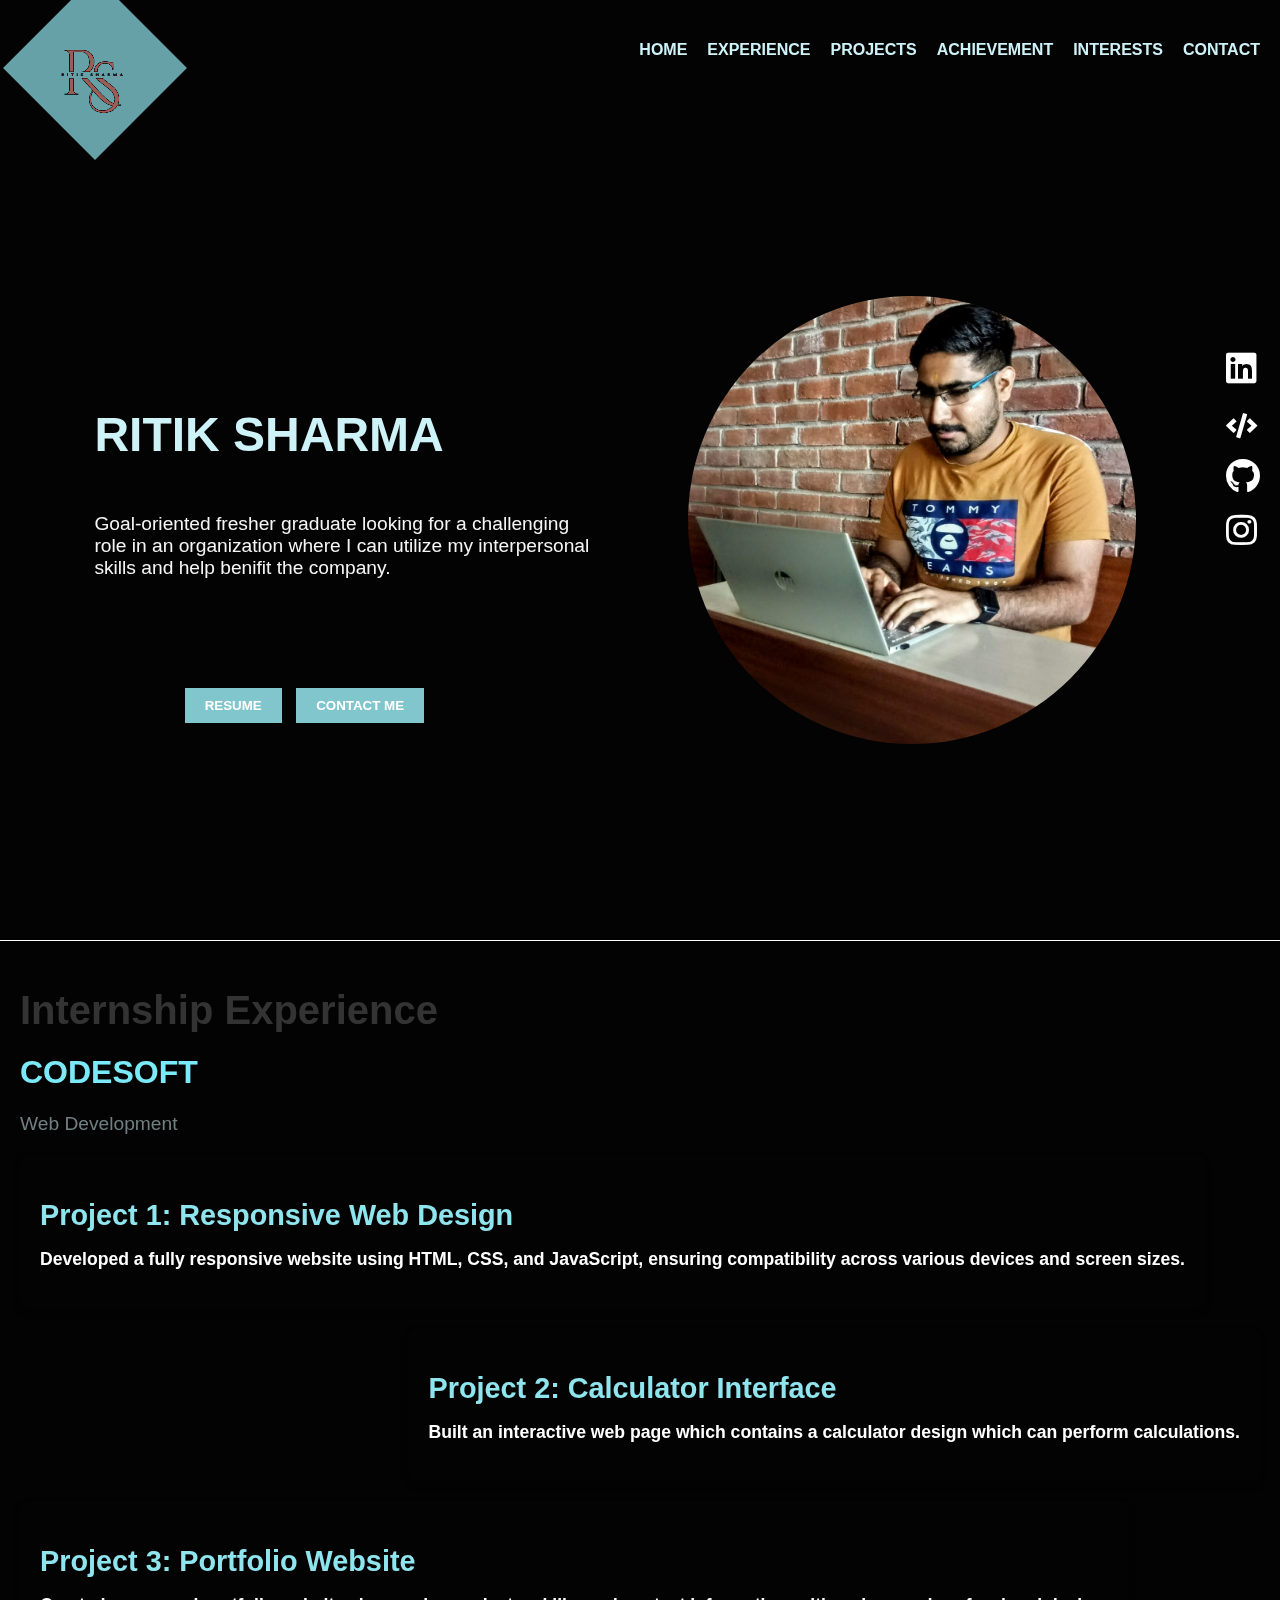
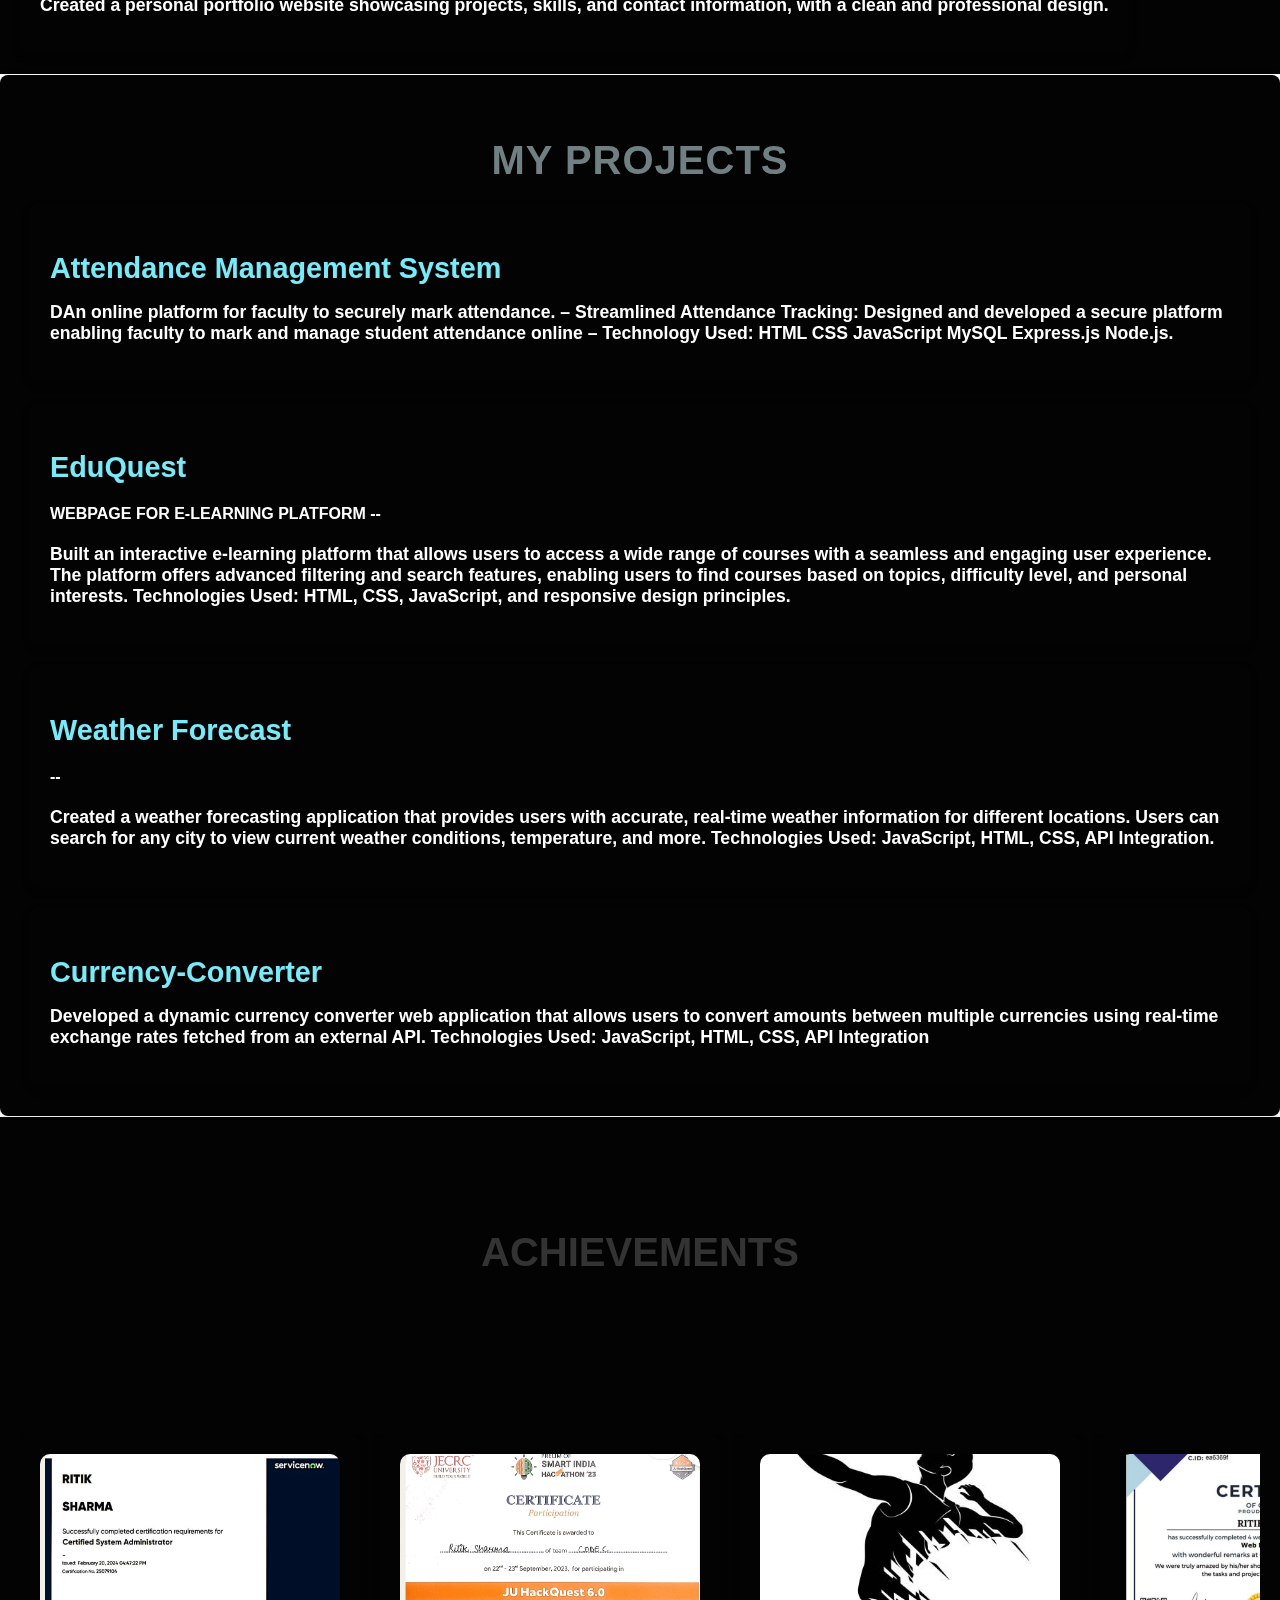
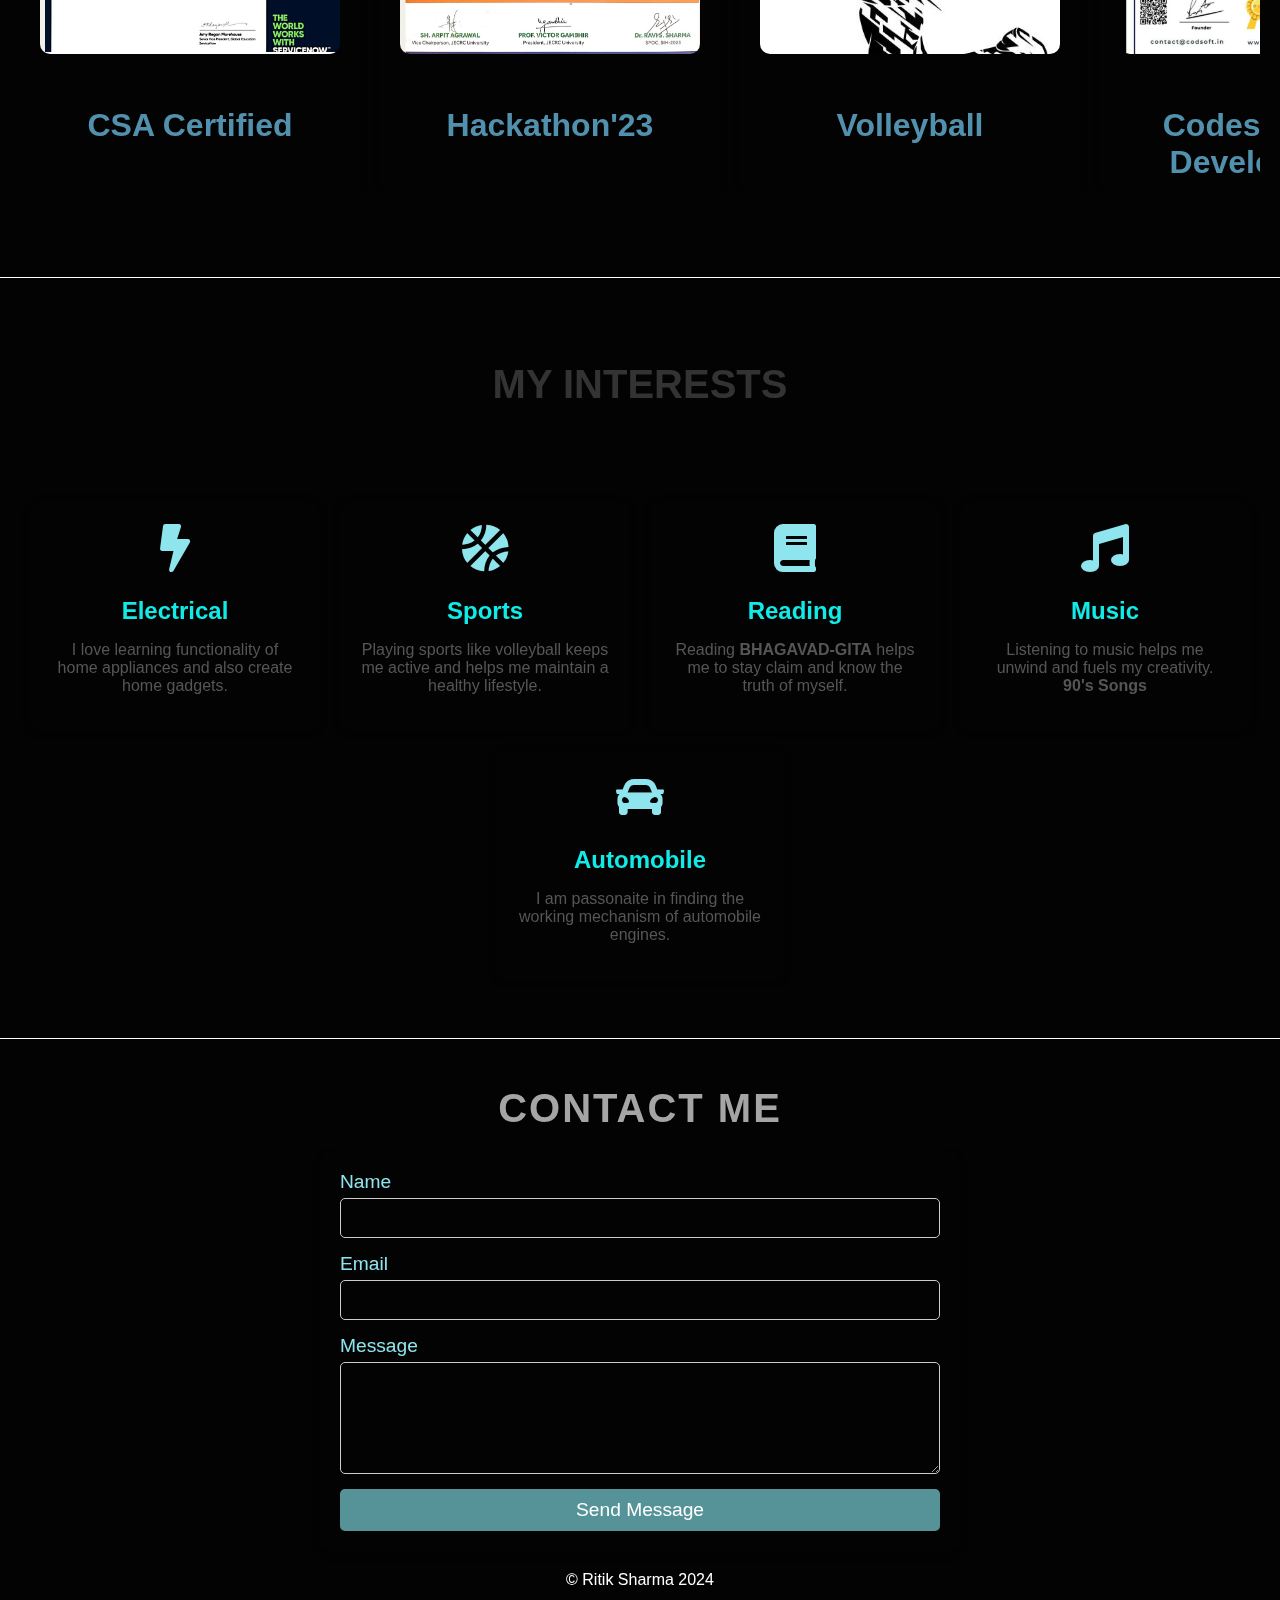
<file: index.html>
<!DOCTYPE html>
<html lang="en">
<head>
    <meta charset="UTF-8">
    <meta name="viewport" content="width=device-width, initial-scale=1.0">
    <title>Ritik Sharma</title>
    <link rel="stylesheet" href="./style.css">
    <link rel="stylesheet" href="https://cdnjs.cloudflare.com/ajax/libs/font-awesome/5.15.4/css/all.min.css">
    <meta name="keywords" content="Ritik Sharma, Frontend Developer, Resume, Contact, About">
</head>
<body>
    <div class="main-container" id ="1">
        <div class="working-container">
            <header>
                <div class="logo">
                    <img src="./images/RITIK SHARMA 1.png" alt="Ritik Sharma Logo">
                </div>
                <ul class="nav-list">
                    <li class="list-item">
                        <a href="#1">Home</a>
                    </li>
                    <li class="list-item">
                        <a href="#intern">Experience</a>
                    </li>
                    <li class="list-item">
                        <a href="#my-pj">projects</a>
                    </li>
                    <li class="list-item">
                        <a href="#2">Achievement</a>
                    </li>
                    <li class="list-item">
                        <a href="#3">Interests</a>
                    </li>
                    <li class="list-item">
                        <a href="#contact">Contact</a>
                    </li>
                </ul>
                <div class="toggle" onclick="toggleNav()">
                    <i class="fas fa-bars"></i>
                </div>
                <div class="icons">
                    <i class="fa fa-times" aria-hidden="true"></i>
                </div>
            </header>
            <section class="content-container">
                <div class="content">
                    <h1 id="self-intro">RITIK SHARMA</h1>
                    <p>Goal-oriented fresher graduate looking for a challenging role in an organization where I can utilize my interpersonal skills and help benifit the company.</p>
                    <div class="button-div">
                       <button id="resume"> <a href="https://drive.google.com/file/d/14QNerFNx1OpcuXDrjQ1vDktCL5LlAmLL/view" class="resume-button">RESUME</a></button>
                       <button> <a href="mailto:Ritik.sde.sharma@gmail.com">CONTACT ME</a> </button>
                    </div>
                </div>
                
                <div class="img">
                    <!-- <img src="./images/glimph4.jpg" alt=""> -->
                </div>
                <div class="fixed-links">
                    <a href="https://www.linkedin.com/in/ritik-sharma-1650r9096/" target="_blank" class="social-icon">
                        <i class="fab fa-linkedin"></i>
                    </a>
                    <a href="https://leetcode.com/u/CODE_RITIK/" target="_blank" class="social-icon">
                        <i class="fa fa-code"></i>
                    </a>
                    <a href="https://github.com/Ritiksharma0004" target="_blank" class="social-icon">
                        <i class="fab fa-github"></i>
                    </a>
                    <a href="https://www.instagram.com/ritik_sharma8769/?next=%2F&hl=en" target="_blank" class="social-icon">
                        <i class="fab fa-instagram"></i>
                    </a>
                    <!-- Add more links here as needed -->
                </div>
            </section>
        </div>
    </div>

    <div class="internship" id="intern">
        <div class="internship-content">
            <h1 class="internship-heading">Internship Experience</h1>
             <h1>CODESOFT</h1>
             <p class="internship-company">Web Development</p>
        </div>
        <div class="projects">
            <div class="project-item left">
                <h2>Project 1: Responsive Web Design</h2>
                <p>Developed a fully responsive website using HTML, CSS, and JavaScript, ensuring compatibility across various devices and screen sizes.</p>
            </div>
            <div class="project-item right">
                <h2>Project 2: Calculator Interface</h2>
                <p>Built an interactive web page which contains a calculator design which can perform calculations.</p>
            </div>
            <div class="project-item left">
                <h2>Project 3: Portfolio Website</h2>
                <p>Created a personal portfolio website showcasing projects, skills, and contact information, with a clean and professional design.</p>
            </div>
        </div>
    </div>
    

    <!--   Project     -->

    <div class="myprojects" id="my-pj">
        <h2 class="myprojects-heading">My Projects</h2>
        <div class="myprojects-list">
            <div class="myproject-item">
                <div class="myproject-content">
                    <h3><a href="https://attendance-system-front.onrender.com/" target="_blank" class="project-link">Attendance Management System</a></h3>
                    <p>DAn online platform for faculty to securely mark attendance.
– Streamlined Attendance Tracking: Designed and developed a secure platform enabling faculty to mark and manage
student attendance online
– Technology Used: HTML CSS JavaScript MySQL Express.js Node.js.
</p>
                </div>
            </div>
            <div class="myproject-item">
                <div class="myproject-content">
                    <h3><a href="https://ritiksharma0004.github.io/EduQuest/" target="_blank" class="project-link">EduQuest</a></h3>
                    <h4>WEBPAGE FOR E-LEARNING PLATFORM --</h4>
                    <p>Built an interactive e-learning platform that allows users to access a wide range of courses with
a seamless and engaging user experience. The platform offers advanced filtering and search
features, enabling users to find courses based on topics, difficulty level, and personal interests.
Technologies Used: HTML, CSS, JavaScript, and responsive design principles.</p>
                </div>
            </div>
             <div class="myproject-item">
                <div class="myproject-content">
                    <h3><a href="https://ritiksharma0004.github.io/WeatherForecast/" target="_blank" class="project-link">Weather Forecast</a></h3>
                    <h4>--</h4>
                    <p> Created a weather forecasting application that provides users with accurate, real-time weather
information for different locations. Users can search for any city to view current weather conditions, temperature, and more. Technologies Used: JavaScript, HTML, CSS, API Integration.</p>
                </div>
            </div>
            <div class="myproject-item">
                <div class="myproject-content">
                    <h3><a href="https://ritiksharma0004.github.io/Currency-converter/" target="_blank" class="project-link">Currency-Converter</a></h3>
                    <p>Developed a dynamic currency converter web application that allows users to convert amounts
between multiple currencies using real-time exchange rates fetched from an external API. Technologies Used: JavaScript, HTML, CSS, API Integration</p>
                </div>
            </div>
        </div>
    </div>
    

    <div class="achievements wrapper" id="2">
        <h1 id="main-heading"><b>ACHIEVEMENTS</b></h1>
        <div class="scrolling-container">
            <div class="item">
                <div class="pic" id="pic-1"></div>
                <h1 style="color: rgb(82, 145, 174);">CSA Certified</h1>
            </div>
            <div class="item">
                <div class="pic" id="pic-2"></div>
                <h1 style="color: rgb(82, 145, 174);">Hackathon'23</h1>
            </div>
            <div class="item">
                <div class="pic" id="pic-3"></div>
                <h1 style="color: rgb(82, 145, 174);">Volleyball</h1>
            </div>
            <div class="item">
                <div class="pic" id="pic-4"></div>
                <h1 style="color: rgb(82, 145, 174);">Codesoft Web Development</h1>
            </div>
        </div>
    </div>

    <div class="interests" id="3">
        <h1 id="interests-heading"><b>MY INTERESTS</b></h1>
        <div class="interests-content">
            <div class="interest-item">
                <div class="interest-icon">
                    <i class="fa fa-bolt"></i>
                </div>
                <div class="interest-text">
                    <h2>Electrical</h2>
                    <p>I love learning functionality of home appliances and also create home gadgets.</p>
                </div>
            </div>
            <div class="interest-item">
                <div class="interest-icon">
                    <i class="fas fa-basketball-ball"></i>
                </div>
                <div class="interest-text">
                    <h2>Sports</h2>
                    <p>Playing sports like volleyball keeps me active and helps me maintain a healthy lifestyle.</p>
                </div>
            </div>
            <div class="interest-item">
                <div class="interest-icon">
                    <i class="fas fa-book"></i>
                </div>
                <div class="interest-text">
                    <h2>Reading</h2>
                    <p>Reading  <b>BHAGAVAD-GITA</b> helps me to stay claim and know the truth of myself.</p>
                </div>
            </div>
            <div class="interest-item">
                <div class="interest-icon">
                    <i class="fas fa-music"></i>
                </div>
                <div class="interest-text">
                    <h2>Music</h2>
                    <p>Listening to music helps me unwind and fuels my creativity. <b> 90's Songs</b> </p>
                </div>
            </div>

            <div class="interest-item">
                <div class="interest-icon">
                    <i class="fa fa-car"></i>
                </div>
                <div class="interest-text">
                    <h2>Automobile</h2>
                    <p>I am passonaite in finding the working mechanism of automobile engines. </p>
                </div>
            </div>
        </div>
    </div>
    

    <div class="contact" id="contact" >
        <h1 id="contact-heading">Contact Me</h1>
        <form action="mailto: Ritik.sde.sharma@gmail.com" method="POST" class="contact-form">
            <div class="form-group">
                <label for="name">Name</label>
                <input type="text" id="name" name="name" required>
            </div>
            <div class="form-group">
                <label for="email">Email</label>
                <input type="email" id="email" name="email" required>
            </div>
            <div class="form-group">
                <label for="message">Message</label>
                <textarea id="message" name="message" rows="5" required></textarea>
            </div>
            <button type="submit">Send Message</button>
        </form>
        <div class="footer">
            <p>© Ritik Sharma 2024</p>
        </div>
    </div>
    
    
    
    <script src="./script.js"></script>
</body>
</html>
</file>
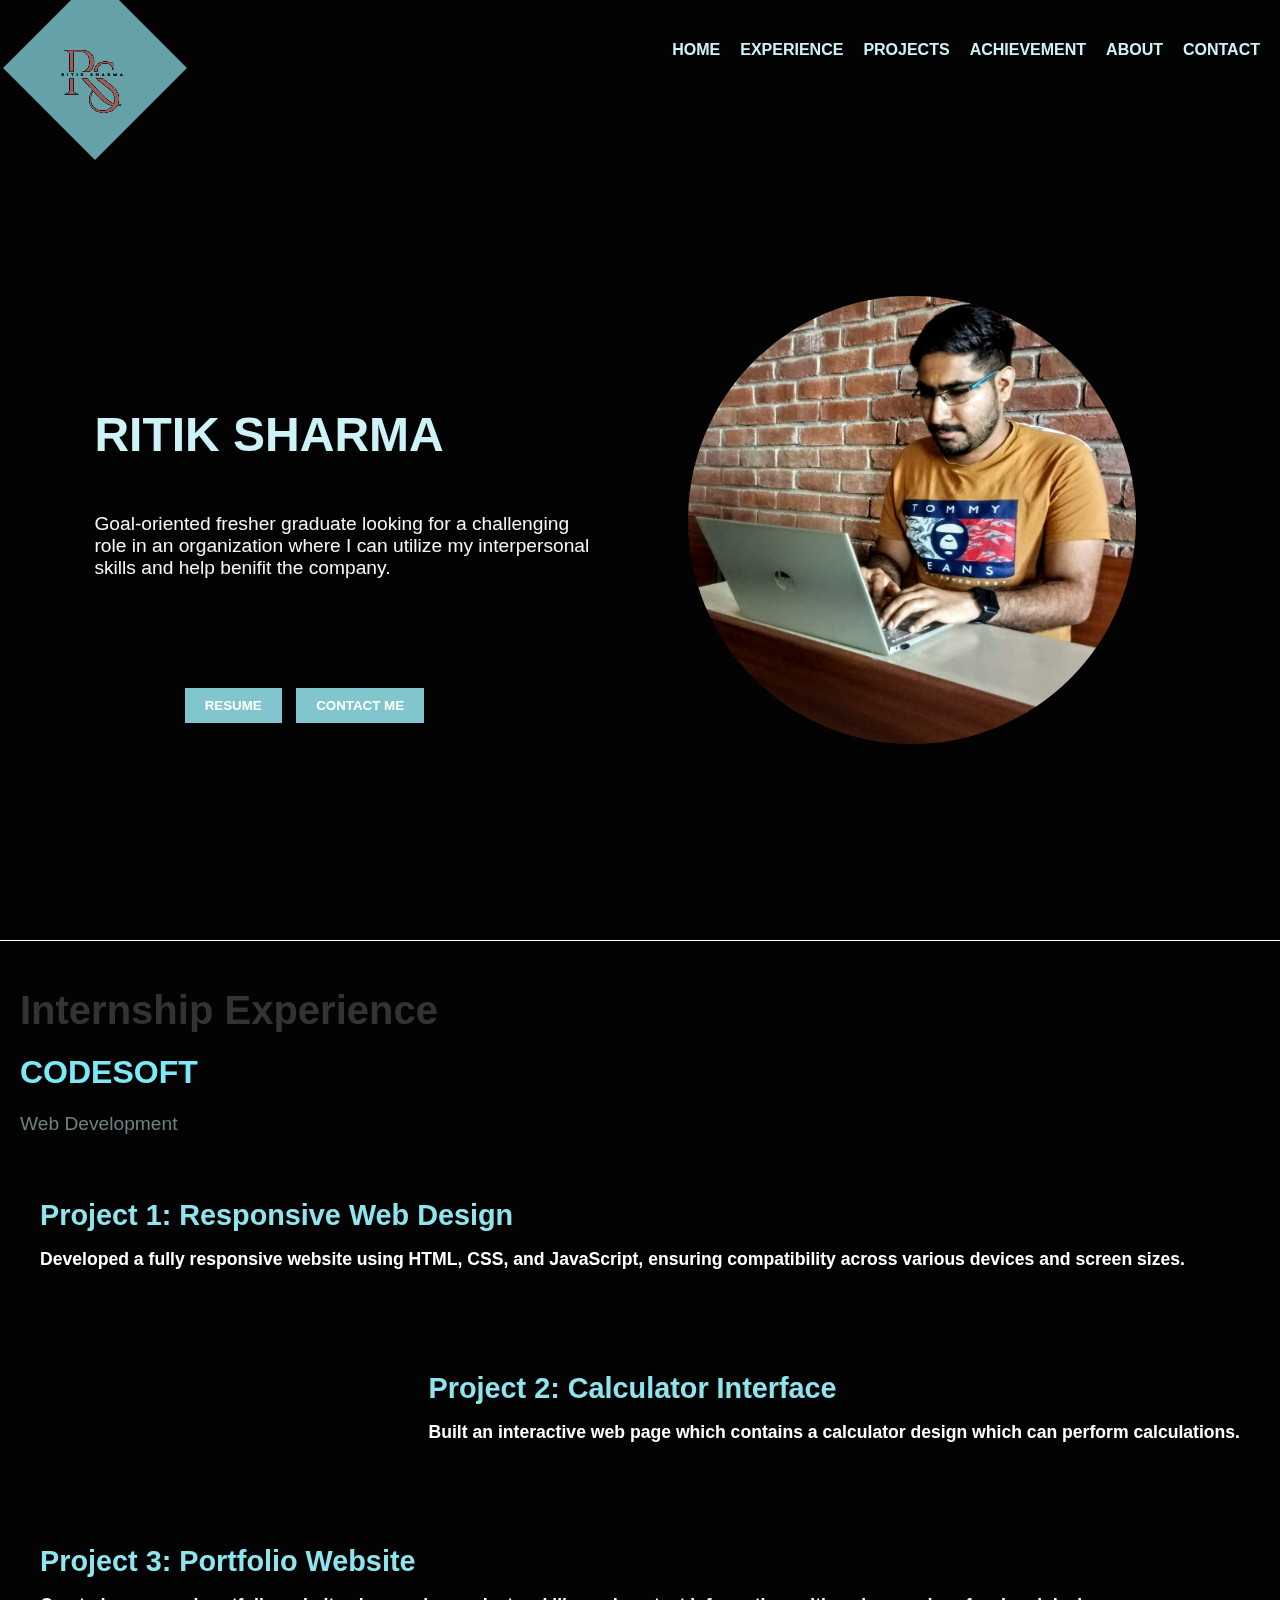
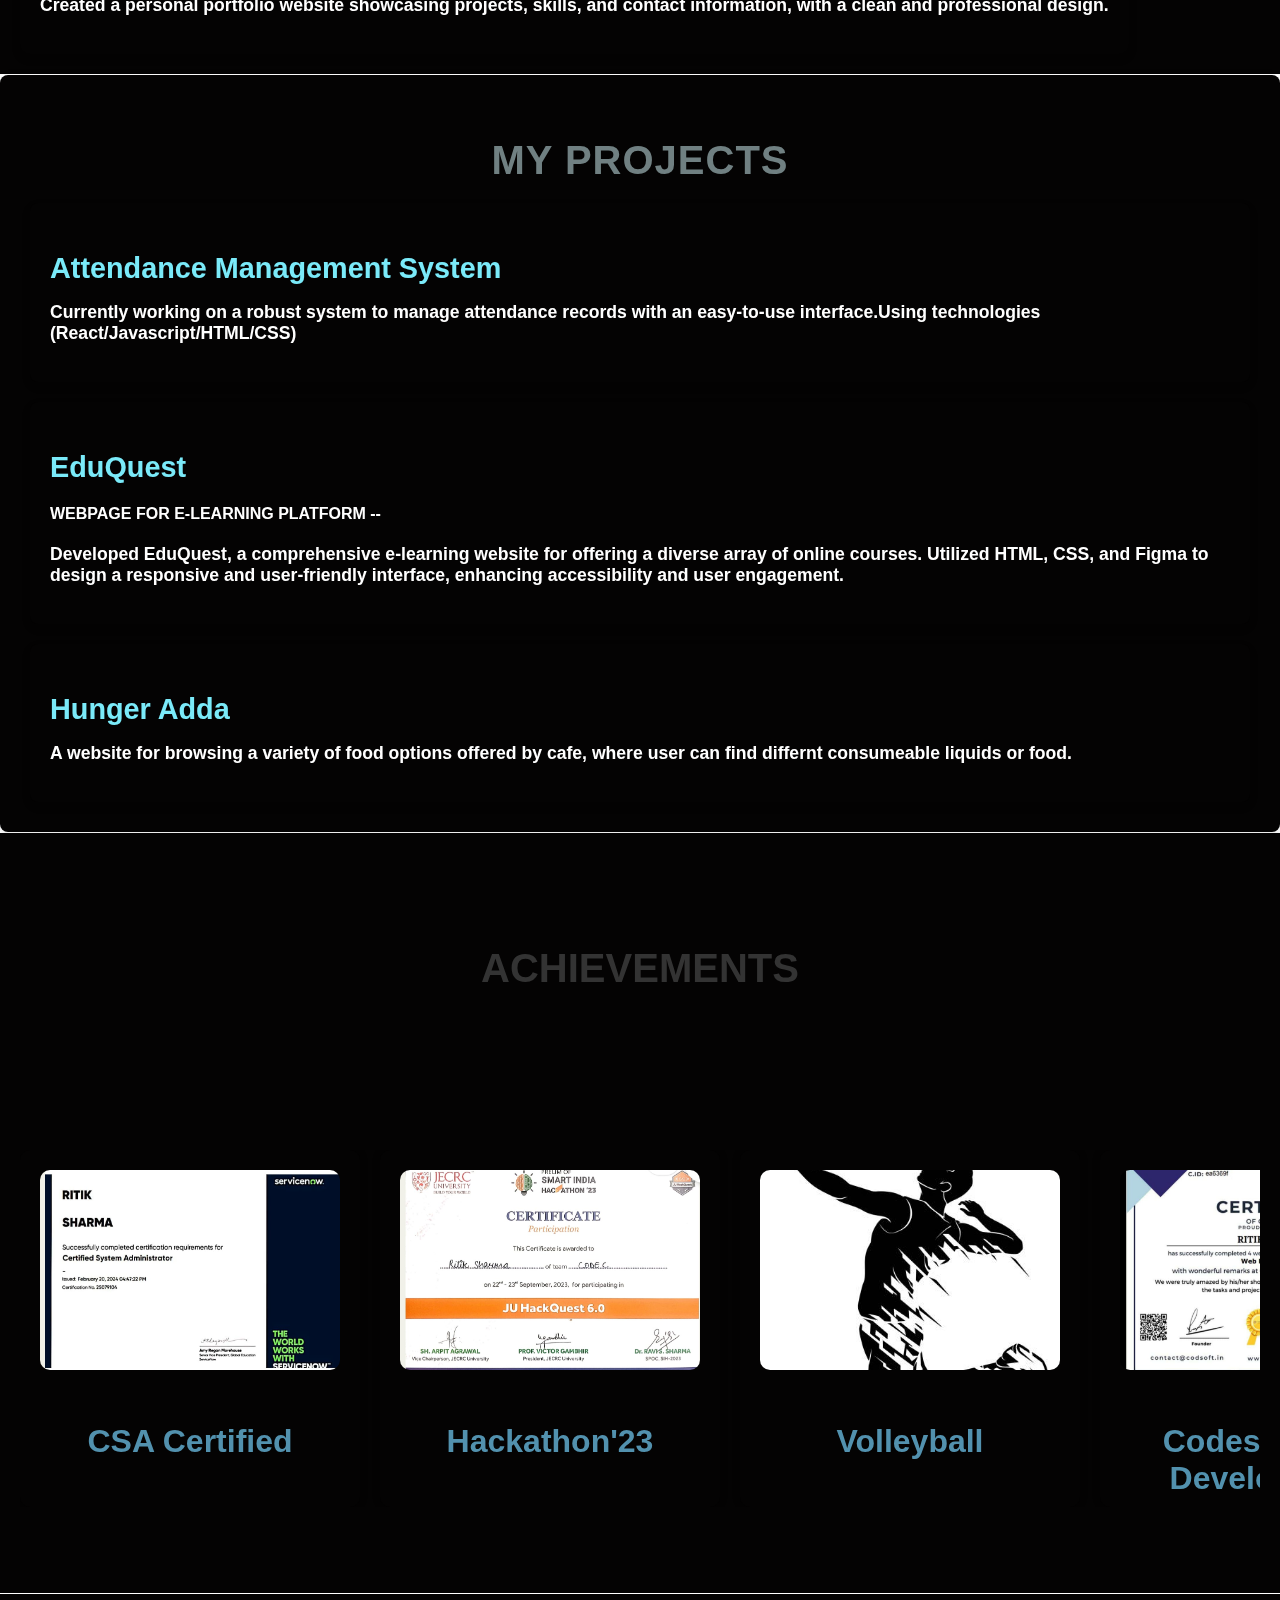
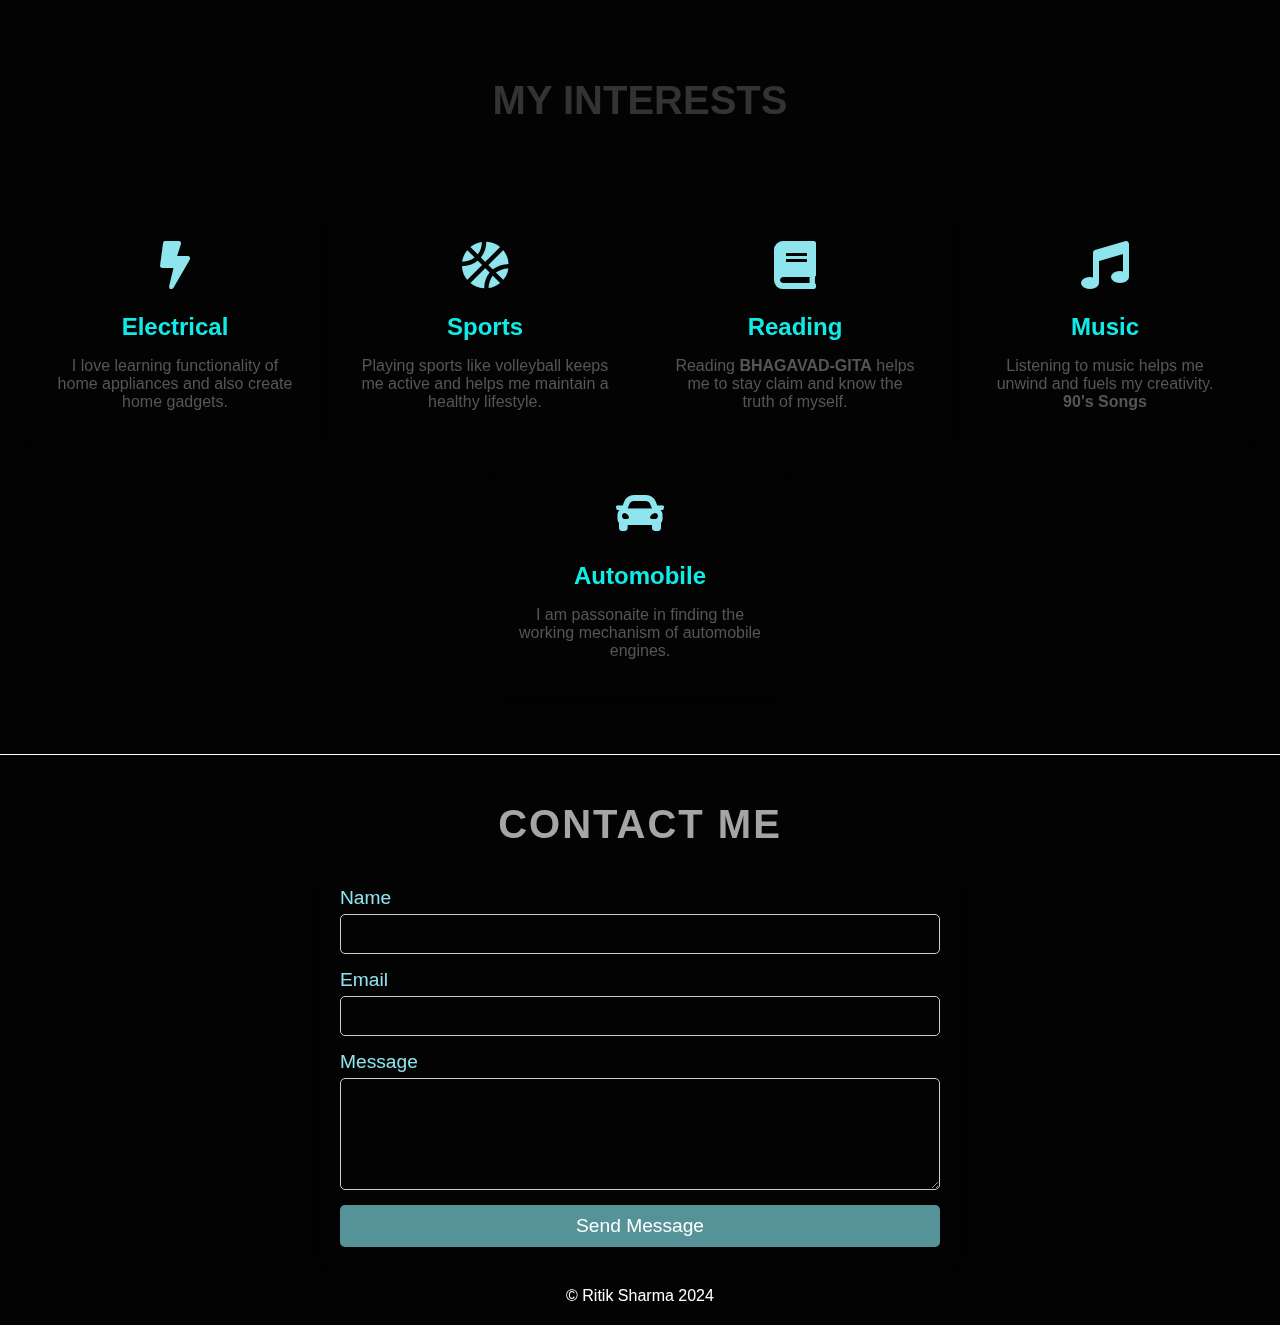
<file: h.html>
<!DOCTYPE html>
<html lang="en">
<head>
    <meta charset="UTF-8">
    <meta name="viewport" content="width=device-width, initial-scale=1.0">
    <title>Ritik Sharma</title>
    <link rel="stylesheet" href="./st.css">
    <link rel="stylesheet" href="https://cdnjs.cloudflare.com/ajax/libs/font-awesome/5.15.4/css/all.min.css">
    
    <meta name="description" content="Ritik Sharma - Frontend Developer looking for opportunities to work in prominent companies. Fast learner and keen to increase knowledge in interested areas.">
    <meta name="keywords" content="Ritik Sharma, Frontend Developer, Resume, Contact, About">
</head>
<body>
    <div class="main-container">
        <div class="working-container">
            <header>
                <div class="logo">
                    <img src="./images/RITIK SHARMA 1.png" alt="Ritik Sharma Logo">
                </div>
                <ul class="nav-list">
                    <li class="list-item">
                        <a href="./h.html">Home</a>
                    </li>
                    <li class="list-item">
                        <a href="#intern">Experience</a>
                    </li>
                    <li class="list-item">
                        <a href="#my-pj">projects</a>
                    </li>
                    <li class="list-item">
                        <a href="#2">Achievement</a>
                    </li>
                    <li class="list-item">
                        <a href="#3">About</a>
                    </li>
                    <li class="list-item">
                        <a href="#contact">Contact</a>
                    </li>
                </ul>
                <div class="toggle" onclick="toggleNav()">
                    <i class="fas fa-bars"></i>
                </div>
                <div class="icons">
                    <i class="fa fa-times" aria-hidden="true"></i>
                </div>
            </header>
            <section class="content-container">
                <div class="content">
                    <h1 id="self-intro">RITIK SHARMA</h1>
                    <p>Goal-oriented fresher graduate looking for a challenging role in an organization where I can utilize my interpersonal skills and help benifit the company.</p>
                    <div class="button-div">
                       <button id="resume"> <a href="./ResumeFinale.pdf" download="" class="resume-button">RESUME</a></button>
                       <button> <a href="mailto:Ritik.sde.sharma@gmail.com">CONTACT ME</a> </button>
                    </div>
                </div>
                <div class="img">
                    <!-- <img src="./images/glimph4.jpg" alt=""> -->
                </div>
            </section>
        </div>
    </div>

    <div class="internship" id="intern">
        <div class="internship-content">
            <h1 class="internship-heading">Internship Experience</h1>
             <h1>CODESOFT</h1>
             <p class="internship-company">Web Development</p>
        </div>
        <div class="projects">
            <div class="project-item left">
                <h2>Project 1: Responsive Web Design</h2>
                <p>Developed a fully responsive website using HTML, CSS, and JavaScript, ensuring compatibility across various devices and screen sizes.</p>
            </div>
            <div class="project-item right">
                <h2>Project 2: Calculator Interface</h2>
                <p>Built an interactive web page which contains a calculator design which can perform calculations.</p>
            </div>
            <div class="project-item left">
                <h2>Project 3: Portfolio Website</h2>
                <p>Created a personal portfolio website showcasing projects, skills, and contact information, with a clean and professional design.</p>
            </div>
        </div>
    </div>
    

    <!--   Project     -->

    <div class="myprojects" id="my-pj">
        <h2 class="myprojects-heading">My Projects</h2>
        <div class="myprojects-list">
            <div class="myproject-item">
                <div class="myproject-content">
                    <h3><a href="https://link-to-attendance-management-system.com" target="_blank" class="project-link">Attendance Management System</a></h3>
                    <p>Currently working on a robust system to manage attendance records with an easy-to-use interface.Using technologies (React/Javascript/HTML/CSS)</p>
                </div>
            </div>
            <div class="myproject-item">
                <div class="myproject-content">
                    <h3><a href="https://link-to-eduquest.com" target="_blank" class="project-link">EduQuest</a></h3>
                    <h4>WEBPAGE FOR E-LEARNING PLATFORM --</h4>
                    <p> Developed EduQuest, a comprehensive e-learning website for offering a diverse array of online courses. Utilized HTML, CSS, and Figma to design a responsive and user-friendly interface, enhancing accessibility and user engagement.</p>
                </div>
            </div>
            <div class="myproject-item">
                <div class="myproject-content">
                    <h3><a href="https://link-to-hunger-adda.com" target="_blank" class="project-link">Hunger Adda</a></h3>
                    <p>A website for browsing a variety of food options offered by cafe, where user can find differnt consumeable liquids or food.</p>
                </div>
            </div>
        </div>
    </div>
    

    <div class="achievements wrapper" id="2">
        <h1 id="main-heading"><b>ACHIEVEMENTS</b></h1>
        <div class="scrolling-container">
            <div class="item">
                <div class="pic" id="pic-1"></div>
                <h1 style="color: rgb(82, 145, 174);">CSA Certified</h1>
            </div>
            <div class="item">
                <div class="pic" id="pic-2"></div>
                <h1 style="color: rgb(82, 145, 174);">Hackathon'23</h1>
            </div>
            <div class="item">
                <div class="pic" id="pic-3"></div>
                <h1 style="color: rgb(82, 145, 174);">Volleyball</h1>
            </div>
            <div class="item">
                <div class="pic" id="pic-4"></div>
                <h1 style="color: rgb(82, 145, 174);">Codesoft Web Development</h1>
            </div>
        </div>
    </div>

    <div class="interests" id="3">
        <h1 id="interests-heading"><b>MY INTERESTS</b></h1>
        <div class="interests-content">
            <div class="interest-item">
                <div class="interest-icon">
                    <i class="fa fa-bolt"></i>
                </div>
                <div class="interest-text">
                    <h2>Electrical</h2>
                    <p>I love learning functionality of home appliances and also create home gadgets.</p>
                </div>
            </div>
            <div class="interest-item">
                <div class="interest-icon">
                    <i class="fas fa-basketball-ball"></i>
                </div>
                <div class="interest-text">
                    <h2>Sports</h2>
                    <p>Playing sports like volleyball keeps me active and helps me maintain a healthy lifestyle.</p>
                </div>
            </div>
            <div class="interest-item">
                <div class="interest-icon">
                    <i class="fas fa-book"></i>
                </div>
                <div class="interest-text">
                    <h2>Reading</h2>
                    <p>Reading  <b>BHAGAVAD-GITA</b> helps me to stay claim and know the truth of myself.</p>
                </div>
            </div>
            <div class="interest-item">
                <div class="interest-icon">
                    <i class="fas fa-music"></i>
                </div>
                <div class="interest-text">
                    <h2>Music</h2>
                    <p>Listening to music helps me unwind and fuels my creativity. <b> 90's Songs</b> </p>
                </div>
            </div>

            <div class="interest-item">
                <div class="interest-icon">
                    <i class="fa fa-car"></i>
                </div>
                <div class="interest-text">
                    <h2>Automobile</h2>
                    <p>I am passonaite in finding the working mechanism of automobile engines. </p>
                </div>
            </div>
        </div>
    </div>
    

    <div class="contact" id="contact" >
        <h1 id="contact-heading">Contact Me</h1>
        <form action="mailto: Ritik.sde.sharma@gmail.com" method="POST" class="contact-form">
            <div class="form-group">
                <label for="name">Name</label>
                <input type="text" id="name" name="name" required>
            </div>
            <div class="form-group">
                <label for="email">Email</label>
                <input type="email" id="email" name="email" required>
            </div>
            <div class="form-group">
                <label for="message">Message</label>
                <textarea id="message" name="message" rows="5" required></textarea>
            </div>
            <button type="submit">Send Message</button>
        </form>
        <div class="footer">
            <p>© Ritik Sharma 2024</p>
        </div>
    </div>
    
    
    
    <script src="./script.js"></script>
</body>
</html>
</file>
<file: style.css>
/* General Styles */
* {
  /* padding: 0;
  margin: 0; */
  scroll-behavior: smooth;
}
body {
  margin: 0;
  padding: 0;
  font-family: Arial, sans-serif;
}

/* Main Container */
.main-container {
  width: 100%;
  display: flex;
  flex-direction: column;
}

/* Header Styles */
header {
  width: 100%;
  height: 100px; /* Reduced header height */
  display: flex;
  justify-content: space-between;
  align-items: center;
  padding: 0 20px;
  background-color: #040303;
  color: white;
  box-sizing: border-box;
  /* border-bottom: 1px solid white; */
}

/* Logo Styles */
header .logo {
  position: relative;
}

header .logo img {
  position: relative;
  height: 150px; /* Height may need adjustment for smaller screens */
  top: 3vh;
  mix-blend-mode: difference;
}

header .logo::before {
  position: absolute;
  content: "";
  width: 130px;
  height: 130px;
  background-color: #8ee5ed;
  top: 30px;
  left: 10px;
  opacity: 0.7;
  transition: 1s all ease;
  transform: rotate(45deg);
}

header .nav-list {
  list-style: none;
  display: flex;
  gap: 20px;
  margin: 0;
  padding: 0;
  margin-left: auto; /* Align nav list to the right */
}

header .nav-list .list-item a {
  text-decoration: none;
  color: #cdf3f8;
  font-weight: 700;
  text-transform: uppercase;
}

header .toggle {
  display: none;
  cursor: pointer;
}

header .icons {
  display: none; /* Hide close icon by default */
}

header .icons .fa-times {
  /* display: none; */
  position: fixed;
  font-size: 2rem;
  color: white;
  cursor: pointer;
}

/* Content Container Styles */
.content-container {
  width: 100%;
  height: calc(100vh - 60px); /* Adjust height to account for header height */
  display: flex;
  top: -vh;
  justify-content: space-between;
  align-items: center;
  padding: 20px;
  /* background-color: #cdf3f8; */
  background-color: #040303;
  box-sizing: border-box;
}

.content {
  max-width: 500px;
  position: relative;
  top: -10vh;
  display: flex;
  left: 6%;
  flex-direction: column;
  justify-content: space-around;
}

.content h1 {
  font-size: 3rem;
  margin-top: 30vh;
  color: #cdf3f8;
}

.content p {
  font-size: 1.2rem;
  color: whitesmoke;
}

.button-div {
  position: relative;
  margin-top: 10vh;
  text-align: center;
  right: 7%;
}

.button-div button {
  padding: 10px 20px;
  margin-right: 10px;
  border: none;
  background-color: #95e6eddc;
  color: white;
  cursor: pointer;
  font-weight: 500;
}

.button-div button:hover {
  background-color: #95e6ed91;
}

.button-div #resume a {
  text-decoration: none;
  color: white;
  font-weight: 600;
}

.button-div button a {
  text-decoration: none;
  color: white;
  font-weight: 600;
}

.content-container .img {
  position: relative;
  /* background-color: #039593; */
  right: 10%;
  background-image: url(./images/glimph4.jpg);
  width: 35vw;
  height: 35vw;
  background-position: center;
  background-size: cover;
  background-repeat: no-repeat;
  border-radius: 50%;
  object-fit: cover;
}

/* Responsive Design */
@media (max-width: 768px) {
  header {
    height: auto; /* Adjust height for mobile view */
    padding: 10px;
  }

  header .logo img {
    height: 100px; /* Adjust logo height for smaller screens */
    top: 0;
  }

  header .logo::before {
    width: 100px; /* Adjust pseudo-element size */
    height: 100px;
    top: 13px;
    left: 1px;
  }

  .content-container .img {
    display: none;
  }

  header .nav-list {
    position: fixed;
    top: 0;
    left: -100%;
    width: 100%;
    height: 100vh;
    background-color: rgb(137, 190, 185);
    flex-direction: column;
    justify-content: center;
    align-items: center;
    transition: left 0.3s ease;
    margin-bottom: 2%;
    font-weight: 700;
    font-size: 2rem;
    z-index: 9999; /* Ensure it appears over other content */
  }

  header .nav-list.show {
    left: 0;
  }

  header .toggle {
    display: block;
    position: absolute;
    right: 20px; /* Position the toggle icon on the right */
    font-size: 2rem;
    color: white;
  }

  header .icons .fa-times {
    position: fixed;
    display: block;
    top: 10%;
    right: 2%;
    font-size: 2rem;
    color: rgb(225, 225, 225);
    cursor: pointer;
    z-index: 3333333;
  }

  .content-container {
    flex-direction: column;
    text-align: center;
    height: auto; /* Adjust height for mobile view */
  }

  .content {
    max-width: 100%;
    position: relative;
    height: 70vh;
    display: flex;
    align-items: center;
    flex-direction: column;
    justify-content: center;
  }

  .content-container .img {
    height: 50vh; /* Adjust height for mobile view */
    width: 100%;
    margin-top: 20px;
  }
}

/* Internship Section Styles */
.internship {
  margin-top: 1px;
  padding: 20px;
  background-color: #040303;
  color: #7aeaf9;
}

.internship-content {
  text-align: left;
  margin-bottom: 20px;
}

.internship-heading {
  font-size: 2.5rem;
  color: #333;
  margin-bottom: 10px;
}

.internship-company {
  font-size: 1.2rem;
  color: #708082;
}

.projects {
  display: flex;
  flex-direction: column;
  gap: 20px;
}

.project-item {
  /* background-color: #1b1b1b; */
  padding: 20px;
  border-radius: 10px;
  box-shadow: 0 4px 8px rgba(0, 0, 0, 0.2);
  transition: 1s all ease;
}

.project-item:hover {
  background: linear-gradient(45deg, #3a3a3a, #5d5d5d);
  transform: scale(1.05);
}

.project-item.left {
  align-self: flex-start;
}

.project-item.right {
  align-self: flex-end;
}

.project-item h2 {
  font-size: 1.8rem;
  color: #8ee5ed;
  margin-bottom: 10px;
}

.project-item p {
  font-size: 1.1rem;
  color: #ffffff;
  font-weight: 600;
}

/* Responsive Design for Internship Section */
@media (max-width: 768px) {
  .internship-content {
    width: 80%;
    padding: 0 20px;
  }
}

/* Projects Section Styles */
/* My Projects Section Styles */
.myprojects {
  padding: 30px;
  background-color: #040303;
  margin-top: 1px; /* Space above the section */
  border-radius: 8px;
  box-shadow: 0 4px 12px rgba(0, 0, 0, 0.1);
}

.myprojects-heading {
  font-size: 2.5rem;
  color: #708082; /* Blue color for the heading */
  margin-bottom: 20px;
  text-align: center; /* Center-align the heading */
  text-transform: uppercase; /* Uppercase text */
  letter-spacing: 1px; /* Spacing between letters */
}

.myprojects-list {
  display: flex;
  flex-direction: column;
  gap: 20px; /* Space between project items */
}

.myproject-item {
  background-color: #040303; /* White background for each project item */
  padding: 20px;
  border-radius: 8px;
  box-shadow: 0 4px 10px rgba(0, 0, 0, 0.1);
  transition: transform 0.3s ease, box-shadow 0.3s ease;
  position: relative;
  overflow: hidden;
}

.myproject-item::before {
  content: "";
  position: absolute;
  top: 0;
  left: 0;
  width: 100%;
  height: 100%;
  opacity: 0.5;
  transition: opacity 0.3s ease;
}

.myproject-item:hover::before {
  background: linear-gradient(45deg, #424242, #c2c2c2);
  opacity: 0.8;
}

.myproject-content {
  position: relative;
  z-index: 1; /* Ensure content is above gradient */
}

.myproject-item h3 {
  font-size: 1.8rem;
  color: #7aeaf9; /* Blue color for project titles */
  margin-bottom: 10px;
}

.myproject-content h4 {
  color: white;
}

.myproject-item p {
  font-size: 1.1rem;
  color: white; /* Grey text color for descriptions */
  font-weight: 600;
}

.project-link {
  text-decoration: none;
  color: #7aeaf9; /* Color for links */
  transition: color 0.3s ease;
}

.project-link:hover {
  color: #cddeec; /* Darker blue on hover */
}

/* Responsive Design */
@media (max-width: 768px) {
  .myprojects {
    padding: 20px;
  }

  .myproject-item {
    padding: 15px;
    margin-bottom: 15px; /* Space between items on small screens */
  }
}

/* Achievements Section */
.achievements {
  margin-top: 1px;
  padding: 20px;
  background-color: #040303;
  text-align: center;
  height: 80vh;
  display: flex;
  flex-direction: column;
  justify-content: space-around;
}

#main-heading {
  font-size: 2.5rem;
  color: #333;
}

.scrolling-container {
  display: flex;
  overflow-x: auto;
  gap: 20px;
  scroll-behavior: smooth;
}

.scrolling-container::-webkit-scrollbar {
  display: none;
}

.item {
  flex: 0 0 300px;
  border-radius: 10px;
  background-color: #040303;
  box-shadow: 0 0 10px rgba(0, 0, 0, 0.1);
  padding: 20px;
}

.item h1 {
  position: relative;
  text-align: center;
  top: 10%;
}

.pic {
  width: 100%;
  height: 200px;
  background-size: cover;
  background-position: center;
  border-radius: 10px;
}

/* Add your specific image URLs */
#pic-1 {
  background-image: url(./images/CSA\ Certificate.jpg);
}

#pic-2 {
  background-image: url(./images/Hacathon.jpg);
}

#pic-3 {
  background-image: url(./images/Volleyball.jpg);
}

#pic-4 {
  background-image: url(./images/codesoft.jpg);
}

/* Responsive Design */
@media (max-width: 768px) {
  .scrolling-container {
    flex-direction: column;
    overflow-x: hidden;
    overflow-y: auto;
    height: 400px;
  }

  .item {
    margin-bottom: 20px;
    width: 100%;
  }
}

/* Interests Section */
.interests {
  margin-top: 1px;
  padding: 20px;
  background-color: #040303;
  text-align: center;
  height: 80vh;
  display: flex;
  flex-direction: column;
  justify-content: space-around;
}

#interests-heading {
  font-size: 2.5rem;
  color: #333;
  margin-bottom: 20px;
}

.interests-content {
  display: flex;
  flex-wrap: wrap;
  justify-content: center;
  gap: 20px;
}

.interest-item {
  background-color: #040303;
  border-radius: 10px;
  box-shadow: 0 0 10px rgba(0, 0, 0, 0.1);
  padding: 20px;
  width: 250px;
  transition: transform 0.3s ease-in-out;
  position: relative; /* Needed for gradient border */
  overflow: hidden; /* Ensure pseudo-element doesn't cause overflow */
}

.interest-item::before {
  content: "";
  position: absolute;
  top: -2px;
  bottom: -2px;
  left: -2px;
  right: -2px; /* Adjusted for exact fit */
  z-index: -1;
  background: linear-gradient(45deg, #dcd6d9, #78787f, #b2dcd3);
  border-radius: 12px; /* Slightly larger than the box itself */
}

.interest-item:hover {
  transform: scale(1.05);
  cursor: pointer;
}

.interest-icon {
  font-size: 3rem;
  color: #8ee5ed;
  margin-bottom: 10px;
  animation: icon-bounce 2s infinite;
}

@keyframes icon-bounce {
  0%,
  100% {
    transform: translateY(0);
  }
  50% {
    transform: translateY(-10px);
  }
}

.interest-text h2 {
  font-size: 1.5rem;
  color: #11ebe8;
  margin-bottom: 10px;
}

.interest-text p {
  font-size: 1rem;
  color: #565656;
}

/* Responsive Design for Interests Section */
@media (max-width: 768px) {
  .interests {
    display: flex;
    flex-direction: column;
    justify-content: center;
    align-items: center;
    height: 170vh;
  }
  .interests-content {
    flex-direction: column;
  }
}

/* Contact Section */
.contact {
  margin-top: 1px;
  padding: 20px;
  background-color: #040303;
  text-align: center;
}

#contact-heading {
  font-size: 2.5rem;
  color: #a5a5a5;
  margin-bottom: 20px;
  text-transform: uppercase;
  letter-spacing: 2px;
}

.contact-form {
  max-width: 600px;
  margin: 0 auto;
  padding: 20px;
  display: flex;
  flex-direction: column;
  gap: 15px;
  background: #040303;
  border-radius: 10px;
  box-shadow: 0 4px 8px rgba(0, 0, 0, 0.1);
}

.form-group {
  display: flex;
  flex-direction: column;
  text-align: left;
}

.form-group label {
  font-size: 1.2rem;
  margin-bottom: 5px;
  color: #8ee5ed;
}

.form-group input,
.form-group textarea {
  padding: 10px;
  font-size: 1rem;
  border: 1px solid #ccc;
  border-radius: 5px;
  outline: none;
  background: transparent;
  color: white;
  transition: border-color 0.3s ease;
}

.form-group input:focus,
.form-group textarea:focus {
  border-color: #49f0ff;
}

button[type="submit"] {
  padding: 10px 20px;
  font-size: 1.2rem;
  border: none;
  background-color: #84e6efa2;
  color: white;
  cursor: pointer;
  border-radius: 5px;
  transition: background-color 0.3s ease;
}

button[type="submit"]:hover {
  background-color: #039593;
}

/* Footer Styles */
.footer {
  margin-top: 20px;
  text-align: center;
  color: #ffffff;
}

.footer p {
  margin: 0;
  font-size: 1rem;
}

/* Responsive Design for Contact Section */
@media (max-width: 768px) {
  .contact-form {
    width: 80%;
    padding: 0 20px;
  }
}

.fixed-links {
  position: fixed;
  right: 20px; /* Distance from the right edge of the screen */
  top: 50%; /* Center vertically */
  transform: translateY(-50%); /* Center the container vertically */
  display: flex;
  flex-direction: column;
  gap: 10px; /* Space between icons */
  z-index: 1000; /* Ensure it stays on top of other content */
}

.social-icon {
  text-decoration: none;
  color: white;
  font-size: 35px; /* Icon size */
  transition: color 0.3s; /* Smooth color transition on hover */
  animation: bounce 3s linear infinite; /* Apply animation */
  margin: 2px 0;
}

@keyframes bounce {
  0%,
  100% {
    transform: translateY(0); /* Start and end at the original position */
  }
  25% {
    transform: translateY(-10px); /* Move up slightly */
  }
  50% {
    transform: translateY(0); /* Return to original position */
  }
  75% {
    transform: translateY(5px); /* Move down slightly */
  }
}
.fa-code {
  font-size: 25px;
}

.social-icon:hover {
  color: #49f0ff; /* Change color on hover (example for LinkedIn) */
}

@media (max-width: 768px) {
  .social-icon {
    margin: 0px 8px;
    position: relative;
    top: -190px;
  }

  .fixed-links {
    position: relative;
    top: 190px;
    display: flex;
    flex-direction: row;
  }


}
</file>
<file: st.css>
/* General Styles */
* {
  /* padding: 0;
  margin: 0; */
  scroll-behavior: smooth;
}
body {
  margin: 0;
  padding: 0;
  font-family: Arial, sans-serif;
}

/* Main Container */
.main-container {
  width: 100%;
  display: flex;
  flex-direction: column;
}

/* Header Styles */
header {
  width: 100%;
  height: 100px; /* Reduced header height */
  display: flex;
  justify-content: space-between;
  align-items: center;
  padding: 0 20px;
  background-color: #040303;
  color: white;
  box-sizing: border-box;
  /* border-bottom: 1px solid white; */
}

/* Logo Styles */
header .logo {
  position: relative;
}

header .logo img {
  position: relative;
  height: 150px; /* Height may need adjustment for smaller screens */
  top: 3vh;
  mix-blend-mode: difference;
}

header .logo::before {
  position: absolute;
  content: "";
  width: 130px;
  height: 130px;
  background-color: #8ee5ed;
  top: 30px;
  left: 10px;
  opacity: .7;
  transition: 1s all ease;
  transform: rotate(45deg);
}


header .nav-list {
  list-style: none;
  display: flex;
  gap: 20px;
  margin: 0;
  padding: 0;
  margin-left: auto; /* Align nav list to the right */
}

header .nav-list .list-item a {
  text-decoration: none;
  color: #cdf3f8;
  font-weight: 700;
  text-transform: uppercase;
}

header .toggle {
  display: none;
  cursor: pointer;
}

header .icons {
display: none; /* Hide close icon by default */
}

header .icons .fa-times {
  /* display: none; */
  position: fixed;
font-size: 2rem;
color: white;
cursor: pointer;
}

/* Content Container Styles */
.content-container {
  width: 100%;
  height: calc(100vh - 60px); /* Adjust height to account for header height */
  display: flex;
  top: -vh;
  justify-content: space-between;
  align-items: center;
  padding: 20px;
  /* background-color: #cdf3f8; */
  background-color: #040303;
  box-sizing: border-box;
}

.content {
  max-width: 500px;
  position: relative;
  top: -10vh;
  display: flex;
  left: 6%;
  flex-direction: column;
  justify-content: space-around;
}

.content h1 {
  font-size: 3rem;
  margin-top: 30vh;
  color: #cdf3f8;
}

.content p {
  font-size: 1.2rem;
  color: whitesmoke;
}

.button-div {
  position: relative;
  margin-top: 10vh;
  text-align: center;
  right: 7%;
}

.button-div button {
  padding: 10px 20px;
  margin-right: 10px;
  border: none;
  background-color: #95e6eddc;
  color: white;
  cursor: pointer;
  font-weight: 500;
}

.button-div button:hover {
  background-color: #95e6ed91;
}

.button-div #resume  a {
  text-decoration: none;
  color: white;
  font-weight: 600;
}

.button-div button a {
  text-decoration: none;
  color: white;
  font-weight: 600;
}


   .content-container .img {
    position: relative;
    /* background-color: #039593; */
    right: 10%;
    background-image: url(./images/glimph4.jpg);
    width: 35vw;
    height: 35vw;
    background-position: center;
    background-size: cover;
    background-repeat: no-repeat;
    border-radius: 50%;
    object-fit: cover;
}



/* Responsive Design */
@media (max-width: 768px) {
  header {
    height: auto; /* Adjust height for mobile view */
    padding: 10px;
  }

  header .logo img {
    height: 100px; /* Adjust logo height for smaller screens */
    top: 0;
  }

  header .logo::before {
    width: 100px; /* Adjust pseudo-element size */
    height: 100px;
    top: 13px;
    left: 1px;
  }

  .content-container .img {
  display: none;
  }

  header .nav-list {
    position: fixed;
    top: 0;
    left: -100%;
    width: 100%;
    height: 100vh;
    background-color: rgb(137, 190, 185);
    flex-direction: column;
    justify-content: center;
    align-items: center;
    transition: left 0.3s ease;
    margin-bottom: 2%;
    font-weight: 700;
    font-size: 2rem;
    z-index: 9999; /* Ensure it appears over other content */
  }

 

  header .nav-list.show {
    left: 0;
  }

  header .toggle {
    display: block;
    position: absolute;
    right: 20px; /* Position the toggle icon on the right */
    font-size: 2rem;
    color: white;
  }

  header .icons .fa-times {
      position: fixed;
      display: block;
      top: 10%;
      right: 2%;
      font-size: 2rem;
      color: rgb(225, 225, 225);
      cursor: pointer;
      z-index: 3333333;
    }

  .content-container {
    flex-direction: column;
    text-align: center;
    height: auto; /* Adjust height for mobile view */
  }

  .content {
    max-width: 100%;
    position: relative;
    height: 70vh;
    display: flex;
    align-items: center;
    flex-direction: column;
    justify-content: center;
  }

  .content-container .img {
    height: 50vh; /* Adjust height for mobile view */
    width: 100%;
    margin-top: 20px;
  }
}



/* Internship Section Styles */
.internship {
  margin-top: 1px;
  padding: 20px;
  background-color: #040303;
  color: #7aeaf9;
}

.internship-content {
  text-align: left;
  margin-bottom: 20px;
}

.internship-heading {
  font-size: 2.5rem;
  color: #333;
  margin-bottom: 10px;
}

.internship-company {
  font-size: 1.2rem;
  color: #708082;
}

.projects {
  display: flex;
  flex-direction: column;
  gap: 20px;
}

.project-item {
  /* background-color: #1b1b1b; */
  padding: 20px;
  border-radius: 10px;
  box-shadow: 0 4px 8px rgba(0, 0, 0, 0.2);
  transition: 1s all ease;
}

.project-item:hover {
  background: linear-gradient(45deg, #3a3a3a, #5d5d5d);
  transform: scale(1.05);
}



.project-item.left {
  align-self: flex-start;
}

.project-item.right {
  align-self: flex-end;
}

.project-item h2 {
  font-size: 1.8rem;
  color: #8ee5ed;
  margin-bottom: 10px;
}

.project-item p {
  font-size: 1.1rem;
  color: #ffffff;
  font-weight: 600;
}

/* Responsive Design for Internship Section */
@media (max-width: 768px) {
  .internship-content {
      width: 80%;
      padding: 0 20px;
  }
}






/* Projects Section Styles */
/* My Projects Section Styles */
.myprojects {
  padding: 30px;
  background-color: #040303;
  margin-top: 1px; /* Space above the section */
  border-radius: 8px;
  box-shadow: 0 4px 12px rgba(0, 0, 0, 0.1);
}

.myprojects-heading {
  font-size: 2.5rem;
  color: #708082; /* Blue color for the heading */
  margin-bottom: 20px;
  text-align: center; /* Center-align the heading */
  text-transform: uppercase; /* Uppercase text */
  letter-spacing: 1px; /* Spacing between letters */
}

.myprojects-list {
  display: flex;
  flex-direction: column;
  gap: 20px; /* Space between project items */
}

.myproject-item {
  background-color: #040303; /* White background for each project item */
  padding: 20px;
  border-radius: 8px;
  box-shadow: 0 4px 10px rgba(0, 0, 0, 0.1);
  transition: transform 0.3s ease, box-shadow 0.3s ease;
  position: relative;
  overflow: hidden;
}

.myproject-item::before {
  content: '';
  position: absolute;
  top: 0;
  left: 0;
  width: 100%;
  height: 100%;
  opacity: 0.5;
  transition: opacity 0.3s ease;
}

.myproject-item:hover::before {
  background: linear-gradient(45deg, #424242, #c2c2c2);
  opacity: 0.8;
}

.myproject-content {
  position: relative;
  z-index: 1; /* Ensure content is above gradient */
}

.myproject-item h3 {
  font-size: 1.8rem;
  color: #7aeaf9; /* Blue color for project titles */
  margin-bottom: 10px;
}

.myproject-content h4 {
  color: white;
}

.myproject-item p {
  font-size: 1.1rem;
  color: white; /* Grey text color for descriptions */
  font-weight: 600;
}

.project-link {
  text-decoration: none;
  color: #7aeaf9; /* Color for links */
  transition: color 0.3s ease;
}

.project-link:hover {
  color: #cddeec; /* Darker blue on hover */
}

/* Responsive Design */
@media (max-width: 768px) {
  .myprojects {
      padding: 20px;
  }

  .myproject-item {
      padding: 15px;
      margin-bottom: 15px; /* Space between items on small screens */
  }
}




/* Achievements Section */
.achievements {
  margin-top: 1px;
  padding: 20px;
  background-color: #040303;
  text-align: center;
  height: 80vh;
  display: flex;
  flex-direction: column;
  justify-content: space-around;
}

#main-heading {
  font-size: 2.5rem;
  color: #333;
}

.scrolling-container {
  display: flex;
  overflow-x: auto;
  gap: 20px;
  scroll-behavior: smooth;
}

.scrolling-container::-webkit-scrollbar {
  display: none;
}

.item {
  flex: 0 0 300px;
  border-radius: 10px;
  background-color: #040303;
  box-shadow: 0 0 10px rgba(0, 0, 0, 0.1);
  padding: 20px;
}

.item h1 {
  position: relative;
  text-align: center;
  top: 10%;
}

.pic {
  width: 100%;
  height: 200px;
  background-size: cover;
  background-position: center;
  border-radius: 10px;
}

/* Add your specific image URLs */
#pic-1 {
  background-image: url(./images/CSA\ Certificate.jpg);
}

#pic-2 {
  background-image: url(./images/Hacathon.jpg);
}

#pic-3 {
  background-image: url(./images/Volleyball.jpg);
}

#pic-4 {
  background-image: url(./images/codesoft.jpg);
}

/* Responsive Design */
@media (max-width: 768px) {
  .scrolling-container {
    flex-direction: column;
    overflow-x: hidden;
    overflow-y: auto;
    height: 400px;
  }

  .item {
    margin-bottom: 20px;
    width: 100%;
  }
}









/* Interests Section */
.interests {
  margin-top: 1px;
  padding: 20px;
  background-color: #040303;
  text-align: center;
  height: 80vh;
  display: flex;
  flex-direction: column;
  justify-content: space-around;
}

#interests-heading {
  font-size: 2.5rem;
  color: #333;
  margin-bottom: 20px;
}

.interests-content {
  display: flex;
  flex-wrap: wrap;
  justify-content: center;
  gap: 20px;
}

.interest-item {
  background-color: #040303;
  border-radius: 10px;
  box-shadow: 0 0 10px rgba(0, 0, 0, 0.1);
  padding: 20px;
  width: 250px;
  transition: transform 0.3s ease-in-out;
  position: relative; /* Needed for gradient border */
  overflow: hidden; /* Ensure pseudo-element doesn't cause overflow */
}

.interest-item::before {
  content: '';
  position: absolute;
  top: -2px; bottom: -2px; left: -2px; right: -2px; /* Adjusted for exact fit */
  z-index: -1;
  background: linear-gradient(45deg, #dcd6d9, #78787f, #b2dcd3);
  border-radius: 12px; /* Slightly larger than the box itself */
}


.interest-item:hover {
  transform: scale(1.05);
  cursor: pointer;
}

.interest-icon {
  font-size: 3rem;
  color: #8ee5ed;
  margin-bottom: 10px;
  animation: icon-bounce 2s infinite;
}

@keyframes icon-bounce {
  0%, 100% {
      transform: translateY(0);
  }
  50% {
      transform: translateY(-10px);
  }
}

.interest-text h2 {
  font-size: 1.5rem;
  color: #11ebe8;
  margin-bottom: 10px;
}

.interest-text p {
  font-size: 1rem;
  color: #565656;
}

/* Responsive Design for Interests Section */
@media (max-width: 768px) {

  .interests {
    display: flex;
      flex-direction: column;
      justify-content: center;
      align-items: center;
      height: 170vh;
  }
  .interests-content {
      flex-direction: column;
  }
}





/* Contact Section */
.contact {
  margin-top: 1px;
  padding: 20px;
  background-color: #040303;
  text-align: center;
}

#contact-heading {
  font-size: 2.5rem;
  color: #a5a5a5;
  margin-bottom: 20px;
  text-transform: uppercase;
  letter-spacing: 2px;
}

.contact-form {
  max-width: 600px;
  margin: 0 auto;
  padding: 20px;
  display: flex;
  flex-direction: column;
  gap: 15px;
  background: #040303;
  border-radius: 10px;
  box-shadow: 0 4px 8px rgba(0, 0, 0, 0.1);
}

.form-group {
  display: flex;
  flex-direction: column;
  text-align: left;
}

.form-group label {
  font-size: 1.2rem;
  margin-bottom: 5px;
  color: #8ee5ed;
}

.form-group input,
.form-group textarea {
  padding: 10px;
  font-size: 1rem;
  border: 1px solid #ccc;
  border-radius: 5px;
  outline: none;
  background: transparent;
  color: white;
  transition: border-color 0.3s ease;
}

.form-group input:focus,
.form-group textarea:focus {
  border-color: #49f0ff;
}

button[type="submit"] {
  padding: 10px 20px;
  font-size: 1.2rem;
  border: none;
  background-color: #84e6efa2;
  color: white;
  cursor: pointer;
  border-radius: 5px;
  transition: background-color 0.3s ease;
}

button[type="submit"]:hover {
  background-color: #039593;
}

/* Footer Styles */
.footer {
  margin-top: 20px;
  text-align: center;
  color: #ffffff;
}

.footer p {
  margin: 0;
  font-size: 1rem;
}

/* Responsive Design for Contact Section */
@media (max-width: 768px) {
  .contact-form {
      width: 80%;
      padding: 0 20px;
  }
}
</file>
